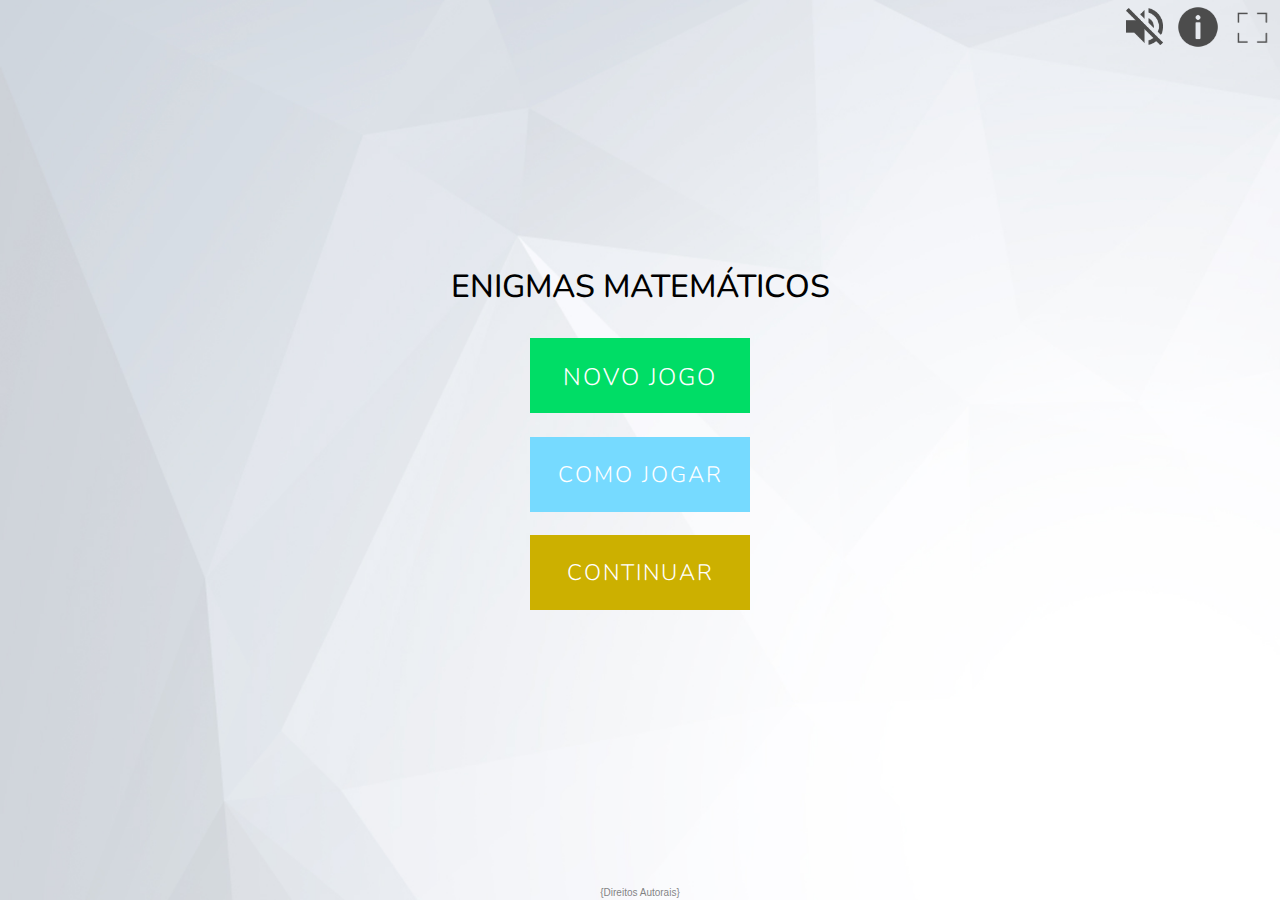
<file: index.html>
<!DOCTYPE html>
<html lang="pt-br">
<head>
    <meta name="viewport" content="width=device-width, user-scalable=no">
    <link rel="icon" href="imagens/the-sum-of2.png">
    <link rel="stylesheet" href="css/estilos.css">
    <link rel="stylesheet" href="css/tingle.min.css">
    <link rel="stylesheet" href="css/button.css">
    <link rel="stylesheet" href="css/modal.css">
    <link rel="stylesheet" href="css/bootstrap.css">
    <meta http-equiv="Content-Language" content="pt-br">
    <meta charset="utf-8">
    <title>Enigmas Matematicos</title>
</head>

<body id="teste">
   <audio id="music" src="audios/music.mp3" type="audio/mp3" autoplay="" loop></audio>
   <nav id="config">
       <img src="imagens/fullscreen.png" id="fullscreen" title='Tela Cheia' class="musIcon" onclick="toggleFullScreen()">
       <img src="imagens/Minimizar.png" id="minimizar" title="Minimizar" class="musIcon" onclick="toggleFullScreen()">
       <img id="inf" src="imagens/infoimg.png" alt="informações sobre o trabalho">
       <img id="activated" class="musIcon" src="imagens/musicon.png" alt="desativar a musica do site">
       <img id="disabled" class="musIcon" src="imagens/musicoff.png" alt="Ativar musica do site">
   </nav>

    <div class="menu">

        <h1 id="titulo">ENIGMAS MATEMÁTICOS</h1>

        <a id="b1" id="ButRes" href="#" class="bts">
            <span>Novo Jogo</span>
    </a>

        <a id="b2" href="#" id="ButRes" class="bts">
            <span>Como Jogar</span>
    </a>

    <a id="b3" href="#" class="bts" id="ButRes">
            <span>Continuar</span>
    </a>

    </div>

    <footer>{Direitos Autorais}</footer>
    <script src="JS/tingle.min.js" charset="utf-8"></script>
    <script src="JS/script.js" charset="utf-8"></script>
</body>

</html>
</file>
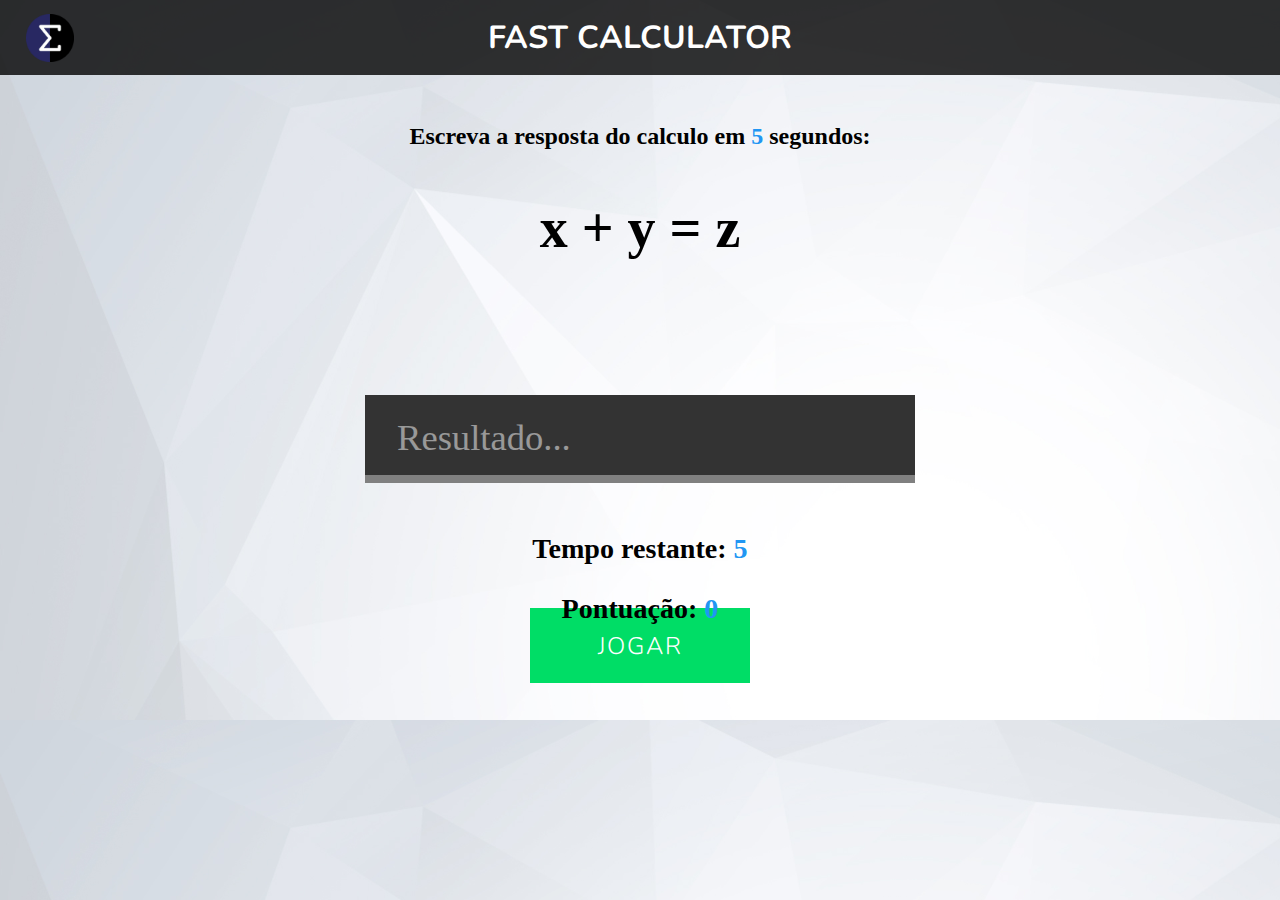
<file: FastCalculatorIndex.html>
<!DOCTYPE html>

<html lang="pt-br">

  <head>
    <meta charset="UTF-8">
    <meta name="viewport" content="width=device-width, user-scalable=no">
    <link rel="stylesheet" href="css/FastCalculatorMain.css">
    <link rel="icon" href="./imagens/the-sum-of2.png">
    <title>Fast Calculator</title>
  </head>

  <body>
    <a href="index.html"><img src="imagens/the-sum-of2.png" id="voltar"></a>
    <header id="cabecalho">
      <h1 id="title">FAST CALCULATOR</h1>
    </header>
    <div id="corpo">
    <h2 id="tutorial">Escreva a resposta do calculo em <span id="sgs">5</span> segundos:</h2>
    <h2 id="calculo_atual">x + y = z</h2>

    <div class="centered">
      <div class="group">
        <input type="number" id="name" required="required" autocomplete="off">
        <label for="name">Resultado...</label>
      <div class="bar" id="barra"></div>
    </div>
    <div id="contador">
    <h3 id="segs">Tempo restante: <span id="segundos_restantes">5</span></h3>
    <h3 id="pts">Pontuação: <span id="pontuacao_atual">0</span></h3>
  </div>
</div>
    <button id="ButRes" class="bts">Jogar</button>
  </div>
  <h3 id="num_questoes">1/10</h3>
<script src="JS/FastCalculatorScript.js"></script>
  </body>

</html>
</file>
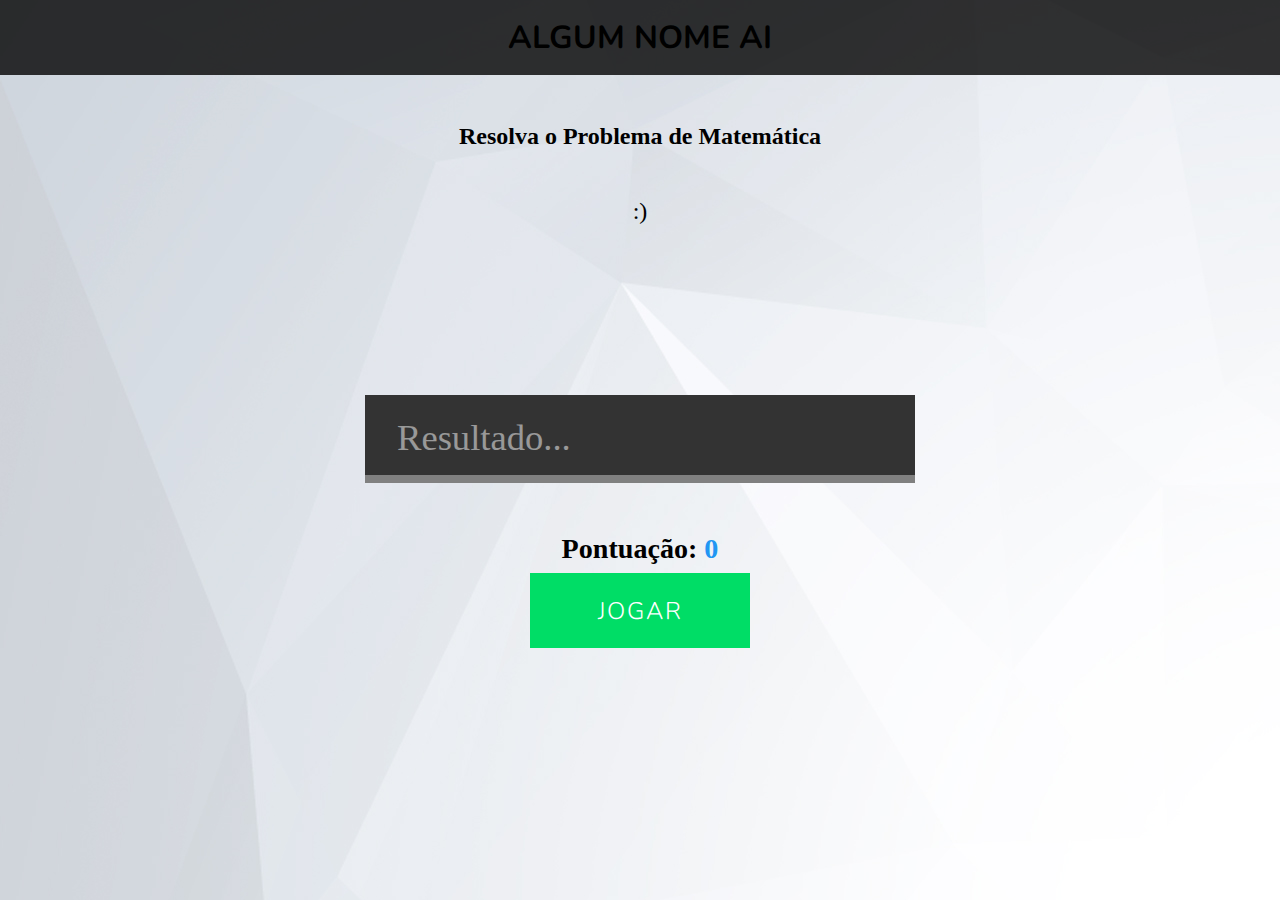
<file: QuizIndex.html>
<!DOCTYPE html>

<html lang="pt-br">

  <head>
    <meta charset="UTF-8">
    <meta name="viewport" content="width=device-width, user-scalable=no">
    <link rel="stylesheet" href="css/QuizMain.css">
    <link rel="icon" href="./imagens/the-sum-of2.png">
    <title>META - MiniGame</title>
  </head>

  <body>  
    <header id="cabecalho">
      <h1 id="title">ALGUM NOME AI</h1>
    </header>
    <div id="corpo">
    <h2 id="tutorial">Resolva o Problema de Matemática</h2>
    <p id="calculo_atual">:)</p>

    <div class="centered">
      <div class="group">
        <input type="number" id="name" required="required" autocomplete="off" disabled="disabled">
        <label for="name">Resultado...</label>
      <div class="bar" id="barra"></div>
    </div>
    <div id="contador">
    <h3 id="pts">Pontuação: <span id="pontuacao_atual">0</span></h3>
  </div>
</div>
    <button id="ButRes" class="bts">Jogar</button>
  </div>
  <h3 id="num_questoes">1/6</h3>
<script src="JS/QuizScript.js"></script>
  </body>

</html>
</file>
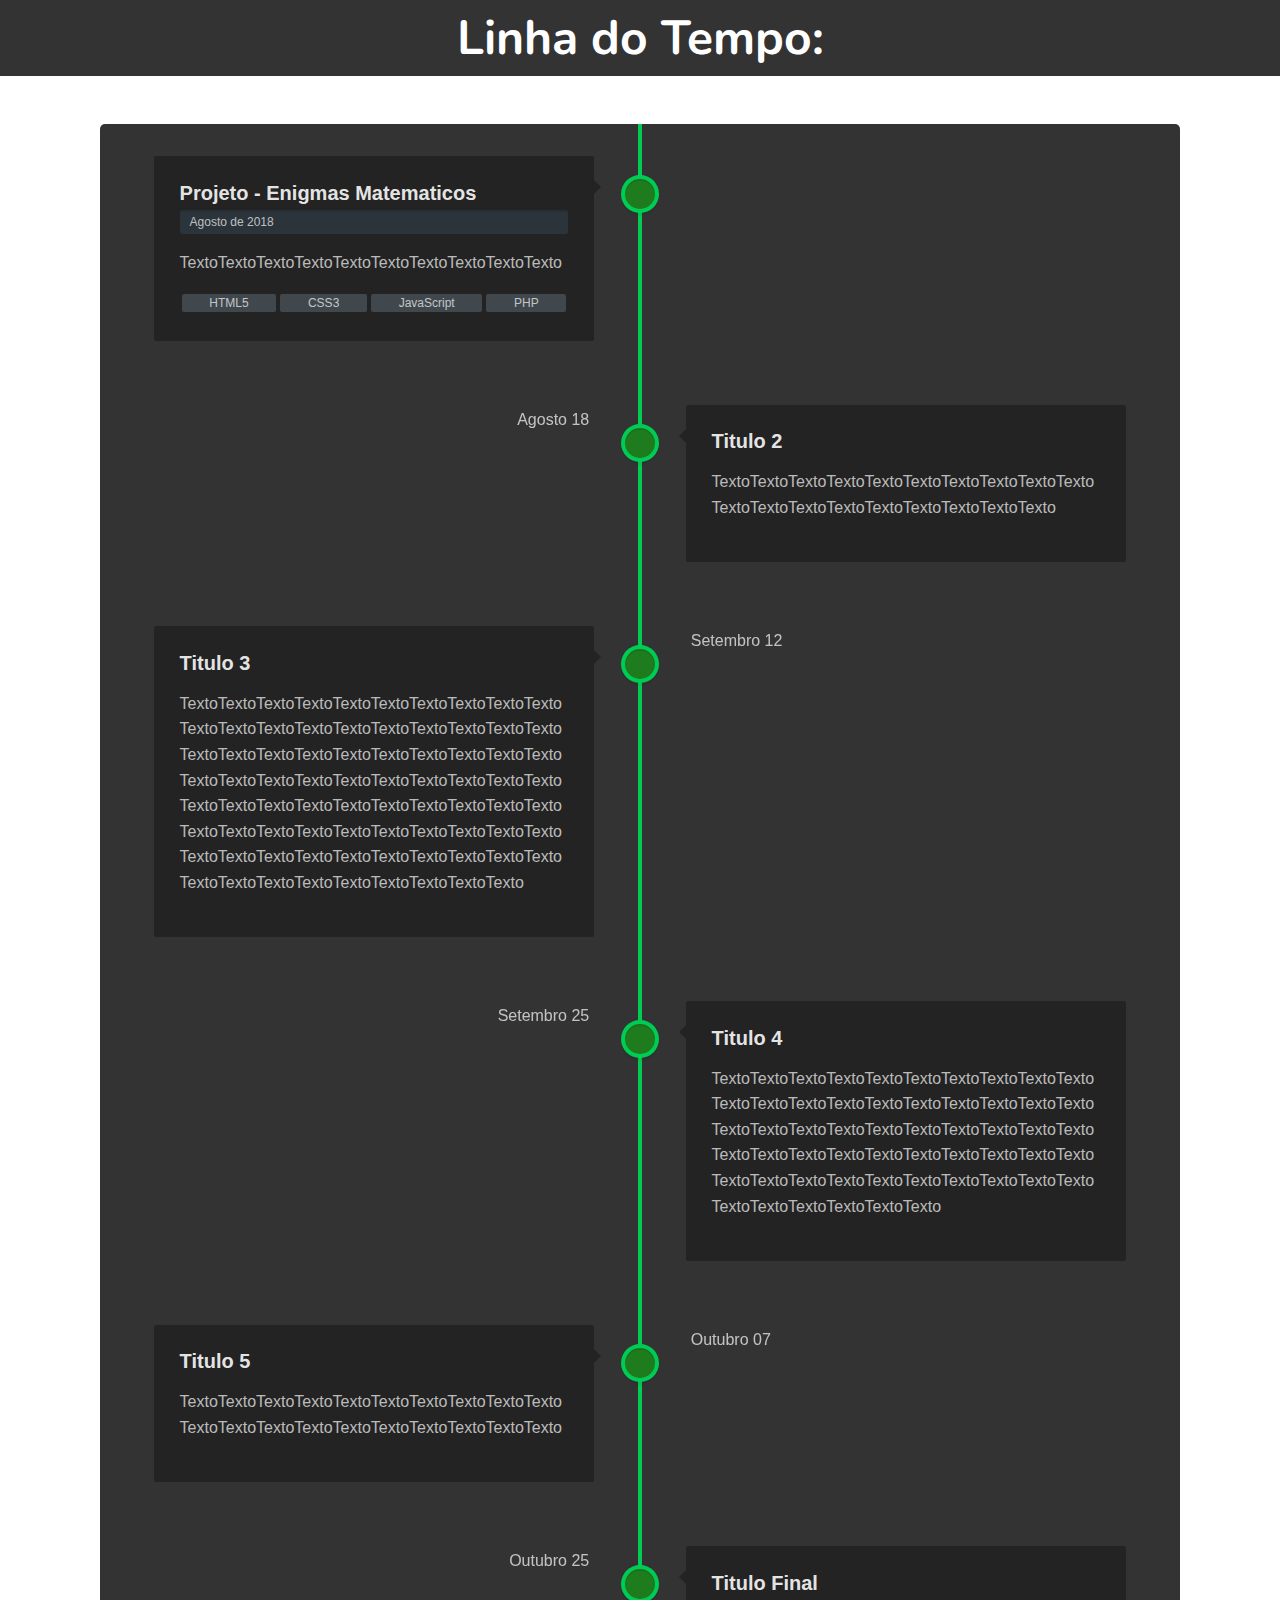
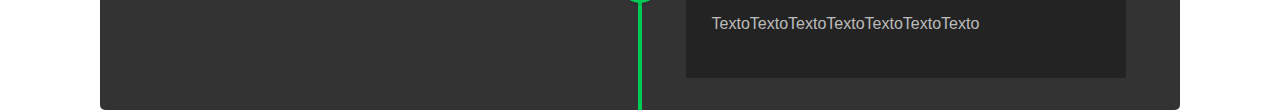
<file: TimeLineIndex.html>
<!DOCTYPE html>
<html>
<head>
	<meta name="viewport" content="width=device-width, user-scalable=no">
	<link rel="icon" href="imagens/the-sum-of2.png">
	<meta charset="utf-8">
	<link rel="stylesheet" type="text/css" href="css/TimeLineMain.css">
	<title>Linha do Tempo</title>
</head>
<body>
	<h1>Linha do Tempo:</h1>

	<section id="linhaTempo" class="container">
        <div class="bloco">
            <div class="cd-timeline-img cd-picture">
            </div>

            <div class="conteudo">
                <h2>Projeto - Enigmas Matematicos</h2>
        <div class="timeline-content-info">
          <span class="data">
            Agosto de 2018
          </span>
        </div>
                <p>TextoTextoTextoTextoTextoTextoTextoTextoTextoTexto</p>
        <ul class="lista">
        <li>HTML5</li>
        <li>CSS3</li>
        <li>JavaScript</li>
        <li>PHP</li>
        </ul>
            </div>
        </div>

        <div class="bloco">
            <div class="cd-timeline-img cd-movie">
            </div>

            <div class="conteudo">
                <h2>Titulo 2</h2>
                <p>TextoTextoTextoTextoTextoTextoTextoTextoTextoTexto<br>TextoTextoTextoTextoTextoTextoTextoTextoTexto</p>
                <span class="data2">Agosto 18</span>
            </div>
        </div>

        <div class="bloco">
            <div class="cd-timeline-img cd-picture">
            </div>

            <div class="conteudo">
                <h2>Titulo 3</h2>
                <p>TextoTextoTextoTextoTextoTextoTextoTextoTextoTexto<br>TextoTextoTextoTextoTextoTextoTextoTextoTextoTexto<br>TextoTextoTextoTextoTextoTextoTextoTextoTextoTexto<br>TextoTextoTextoTextoTextoTextoTextoTextoTextoTexto<br>TextoTextoTextoTextoTextoTextoTextoTextoTextoTexto<br>TextoTextoTextoTextoTextoTextoTextoTextoTextoTexto<br>TextoTextoTextoTextoTextoTextoTextoTextoTextoTexto<br>TextoTextoTextoTextoTextoTextoTextoTextoTexto</p>
                <span class="data2">Setembro 12</span>
            </div>
        </div>

        <div class="bloco">
            <div class="cd-timeline-img cd-location">
            </div>

            <div class="conteudo">
                <h2>Titulo 4</h2>
                <p>TextoTextoTextoTextoTextoTextoTextoTextoTextoTexto<br>TextoTextoTextoTextoTextoTextoTextoTextoTextoTexto<br>TextoTextoTextoTextoTextoTextoTextoTextoTextoTexto<br>TextoTextoTextoTextoTextoTextoTextoTextoTextoTexto<br>TextoTextoTextoTextoTextoTextoTextoTextoTextoTexto<br>TextoTextoTextoTextoTextoTexto</p>
                <span class="data2">Setembro 25</span>
            </div>
        </div>

        <div class="bloco">
            <div class="cd-timeline-img cd-location">
            </div>

            <div class="conteudo">
                <h2>Titulo 5</h2>
                <p>TextoTextoTextoTextoTextoTextoTextoTextoTextoTexto<br>TextoTextoTextoTextoTextoTextoTextoTextoTextoTexto</p>
                <span class="data2">Outubro 07</span>
            </div>
        </div>

        <div class="bloco">
            <div class="cd-timeline-img cd-movie">
            </div>

            <div class="conteudo">
                <h2>Titulo Final</h2>
                <p>TextoTextoTextoTextoTextoTextoTexto</p>
                <span class="data2">Outubro 25</span>
            </div>
        </div>
    </section>
</body>
</html>
</file>
<file: css/estilos.css>
#modal-open {
  display: block;
}
#modal-close {
  display: none;
}
.abrirCreditos {
  width: 6%;
  display: inline-block;
}

.girar{
    position: relative;
    animation: girar .5s ease-in-out 0s;
    animation-fill-mode: forwards;
}
.fade {
  position: relative;
  animation: fadeIn .9s ease-in-out 0s;
}

#borda {
  border-top: 1px solid #e9ecef;
}
#descricao {
  margin-left: 4.8em;
  display: none;
}
@keyframes girar {
  from {
  	transform: rotate(0deg);
  	 }
  to {
  	transform: rotate(90deg);
  }
}
@keyframes fadeIn {
  0% {
    opacity: 0.0;
  }
  100% {
    opacity: 1.0;
  }
}

@keyframes fadeOut {
  0% {
    background:rgba(0,0,0,.7);
  }
  100% {
    background:rgba(0,0,0,.0);
  }
}
</file>
<file: css/button.css>
@import url(https://fonts.googleapis.com/css?family=Nunito:300);

body {
    font-family: "Nunito", sans-serif;
    font-size: 24px;
    margin: 0;
    height: 100%;
    background-image: url(../imagens/fundo.jpg);
    background-size: cover;
    background-repeat: no-repeat;
    overflow-y: hidden;
    overflow-x: hidden;
    font-weight: bold;
    color: white;
    user-select: none;
    -webkit-user-select: none;
    -ms-user-select: none;
    -moz-user-select: none;
    display: flex;
    flex-direction: column;
    justify-content: center;
    align-items: center;
}
#b1 {
    margin-top: 1em;
}
.bts {
    display: block;
    text-transform: uppercase;
    letter-spacing: 2px;
    text-align: center;
    color: #0C5;

    font-size: 24px;
    font-family: "Nunito", sans-serif;
    font-weight: 300;

    margin: 1em auto;

    top: 0;
    right: 0;
    bottom: 0;
    left: 0;

    padding: 20px 0;
    width: 220px;
    height: 75px;

    background: #0D6;
    border: 1px solid #0D6;
    color: #FFF;
    overflow: hidden;

    transition: all 0.5s;
    margin-top: 0%;
    display: block;
}

.bts:hover,
.bts:active {
    text-decoration: none;
    color: #0C5;
    border-color: #0C5;
    background: #FFF;
}

.bts span {
    display: inline-block;
    position: relative;
    padding-right: 0;

    transition: padding-right 0.5s;
}

.bts span:after {
    content: ' ';
    position: absolute;
    top: 0;
    right: -18px;
    opacity: 0;
    width: 10px;
    height: 10px;
    margin-top: -10px;

    background: rgba(0, 0, 0, 0);
    border: 3px solid #FFF;
    border-top: none;
    border-right: none;

    transition: opacity 0.5s, top 0.5s, right 0.5s;
    transform: rotate(-45deg);
}

.bts:hover span,
.bts:active span {
    padding-right: 30px;
}

.bts:hover span:after,
.bts:active span:after {
    transition: opacity 0.5s, top 0.5s, right 0.5s;
    opacity: 1;
    border-color: #0C5;
    right: 0;
    top: 50%;
}

h1{
    text-align: center;
    color: black;
    font-family: "Nunito", sans-serif;
}

#b2 {
    display: block;
    margin-top: 0%;
    background: #76daff;
    border: 1px solid #76daff;
    font-size: 140%;
}

#b2:hover,
#b2:active {
    text-decoration: none;
    color: #76daff;
    border-color: #76daff;
    background: #FFF;
}

#b2:hover span:after,
#b2:active span:after {
    transition: opacity 0.5s, top 0.5s, right 0.5s;
    opacity: 1;
    border-color: #76daff;
    right: 0;
    top: 50%;
}

footer {
    text-align: center;
    position: absolute;
    width: 99vw;
    bottom: 0;
    opacity: 0.55;
    font-size: 10px;
    color: #202121;
}

#b3 {
    display: block;
    margin-top: 0%;
    background: #ccb000;
    border: 1px solid #ccb000;
    font-size: 140%;
}

#b3:hover,
#b3:active {
    text-decoration: none;
    color: #ccb000;
    border-color: #ccb000;
    background: #FFF;
}

#b3:hover span:after,
#b3:active span:after {
    transition: opacity 0.5s, top 0.5s, right 0.5s;
    opacity: 1;
    border-color: #ccb000;
    right: 0;
    top: 50%;
}

body,
html {
    min-height: 100%;
}

.menu {
    height: 100vh;
    transition: 1s linear;
    display: flex;
    flex-direction: column;
    justify-content: center;
    align-items: center;
}

#titulo {
    transition: 1s linear;
    color: black;
    text-align: center;
    font-size: 2em;

}

#config {
    float: right;
    width: 100%;
    position: absolute;
    top: 0;
    justify-content: flex-end;
}

#inf{
    height: 5vh;
    float: right;
    padding: 0.1em;
    cursor: pointer;
    transition: all .3s ease-in-out;
    margin: 0.3em;
}

#inf:hover {
    border-radius: 50%;
    top: 1px;
    box-shadow: 0 2px 2px #777;
}

.modal{
    transition: 1s linear;
}

.musIcon{
    height: 5vh;
    float: right;
    padding: 0.2em;
    cursor: pointer;
    transition: all .3s ease-in-out;
    margin: 0.3em;
}

.musIcon:hover {
    border-radius: 50%;
    top: 1px;
    box-shadow: 0 2px 2px #777;
}

#modall{
    transition: all .3s ease-in-out;
}

#activated{
    display: none;
}

.tingle-modal__close{
    display: none;
}

#minimizar{
    display: none;
}
</file>
<file: css/modal.css>
#credits{
    text-align: center;
    transition: 2s linear;
}
#credits h2{
    font-family: 'Nunito';
    color: black;
    transition: 2s linear;
}
#credits h4{
    margin-top: 0.1em;
}
header {
    background-color: #f5f5f5;
    padding: 1vh;
    text-align: center;
    font-size: 4vh;
    color: white;
}
#modalBody{
    text-align: center;
    padding: 0.5em;
    background-color: white;
}
/* botão do modal*/
.btz {
    display: block;
    letter-spacing: 2px;
    text-align: center;
    color: #0C5;

    font-size: 1.2em;
    font-family: "Nunito", sans-serif;
    font-weight: 300;

    top: 0;
    right: 0;
    bottom: 0;
    left: 0;

    padding: 10px 0;
    width: 220px;
    height: 3%;

    background: #0D6;
    border: 1px solid #0D6;
    color: #FFF;
    overflow: hidden;

    transition: all 0.5s;
    margin-top: 0%;
    display: block;
}

.btz:hover,
.btz:active {
    text-decoration: none;
    color: #0C5;
    border-color: #0C5;
    background: #FFF;
}

.btz span {
    display: inline-block;
    position: relative;
    padding-right: 0;

    transition: padding-right 0.5s;
}


.btz span:after {
    content: '';
    position: absolute;
    top: 0;
    right: -18px;
    opacity: 0;
    width: 10px;
    height: 10px;
    margin-top: -10px;

    background: rgba(0, 0, 0, 0);
    border: 3px solid #FFF;
    border-top: none;
    border-right: none;

    transition: opacity 0.5s, top 0.5s, right 0.5s;
    transform: rotate(-45deg);
}

.btz:hover span,
.btz:active span {
    padding-right: 30px;
}

.btz:hover span:after,
.btz:active span:after {
    transition: opacity 0.5s, top 0.5s, right 0.5s;
    opacity: 1;
    border-color: #0C5;
    right: 0;
    top: 50%;
}
</file>
<file: css/FastCalculatorMain.css>
@import url(https://fonts.googleapis.com/css?family=Nunito:300);

body {
	margin: 0px;
	display: block;
	background-image: url(../imagens/fundo.jpg);
  background-size: cover;
}
#cabecalho {
	text-align: center;
	font-family: 'Nunito', sans-serif;
  background-color: rgba(0,0,0,0.8);
}
#cabecalho h1 {
  color: white;
}
.centered {
  width: 34.375rem;
  height: 6.875rem;
  margin: auto;
  position: absolute;
  top: 0;
  bottom: 0;
  left: 0;
  right: 0;
}

.group {
  width: 100%;
  height: 6.875rem;
  overflow: hidden;
  position: relative;
}

label {
  position: absolute;
  top: 1.3rem;
  left: 2rem;
  color: rgba(255, 255, 255, 0.5);
  font: 400 2.2875rem Roboto;
  cursor: text;
  transition: .25s ease;
}

input {
  display: block;
  width: 100%;
  padding-top: 2.2875rem;
  border: none;
  border-radius: 0;
  color: white;
  background: #333;
  font-size: 2.2875rem;
  transition: .3s ease;
}
input:valid ~ label {
  top: 0;
  font: 700 1.375rem Roboto;
  color: rgba(255, 255, 255, 0.5);
}
input:focus {
  outline: none;
}
input:focus ~ label {
  top: 0;
  font: 700 1.375rem Roboto;
  color: #2196f3;
}
input:focus ~ .bar:before {
  transform: translateX(0);
}
input:-webkit-autofill {
  -webkit-box-shadow: 0 0 0px 62.5rem #333 inset;
  -webkit-text-fill-color: white !important;
}

.bar {
  background: gray;
  content: '';
  width: 55rem;
  height: 0.5rem;
  transition: .3s ease;
  position: relative;
}
.bar:before {
  content: '';
  position: absolute;
  width: 55rem;
  height: 0.5rem;
  background: #2196f3;
  transform: translateX(-100%);
}

::selection {
  background: rgba(33, 150, 243, 0.3);
}
#name {
	padding-left: 2.5rem;
}
#tutorial {
  text-align: center;
  padding-top: 2em;
  margin: 0;
}
#sgs {
  color: #2196f3;
}
#calculo_atual {
  text-align: center;
  font-size: 3.5em;
}
#contador {
  text-align: center;
  font-size: 1.5em;
}
#segundos_restantes, #pontuacao_atual {
  color: #2196f3;
}
#title {
  margin: 0;
  padding-top: 0.5em;
  padding-bottom: 0.5em;
}
#num_questoes {
  display: none;
  text-align: center;
  font-size: 2.5em;
  margin-top: 22rem;
  color: #2196f3;
}

.bts {
    display: block;
    text-transform: uppercase;
    letter-spacing: 2px;
    text-align: center;
    color: #0C5;

    font-size: 24px;
    font-family: "Nunito", sans-serif;
    font-weight: 300;

    margin: 1em auto;
    margin-top: 14.5em;

    top: 0;
    right: 0;
    bottom: 0;
    left: 0;

    padding: 20px 0;
    width: 220px;
    height: 75px;

    background: #0D6;
    border: 1px solid #0D6;
    color: #FFF;
    overflow: hidden;

    transition: all 0.5s;
}

.bts:hover,
.bts:active {
    text-decoration: none;
    color: #0C5;
    border-color: #0C5;
    background: #FFF;
}

.bts span {
    display: inline-block;
    position: relative;
    padding-right: 0;

    transition: padding-right 0.5s;
}

.bts span:after {
    content: ' ';
    position: absolute;
    top: 0;
    right: -18px;
    opacity: 0;
    width: 10px;
    height: 10px;
    margin-top: -10px;

    background: rgba(0, 0, 0, 0);
    border: 3px solid #FFF;
    border-top: none;
    border-right: none;

    transition: opacity 0.5s, top 0.5s, right 0.5s;
    transform: rotate(-45deg);
}

.bts:hover span,
.bts:active span {
    padding-right: 30px;
}

.bts:hover span:after,
.bts:active span:after {
    transition: opacity 0.5s, top 0.5s, right 0.5s;
    opacity: 1;
    border-color: #0C5;
    right: 0;
    top: 50%;
}
#voltar {
  width: 3em;
  position: absolute;
  top: 1.5%;
  left: 2%;
}
</file>
<file: css/QuizMain.css>
@import url(https://fonts.googleapis.com/css?family=Nunito:300);

body {
	margin: 0px;
	display: block;
	background-image: url(../imagens/fundo.jpg);
}
#cabecalho {
	text-align: center;
	font-family: 'Nunito', sans-serif;
  background-color: rgba(0,0,0,0.8);
}
.centered {
  width: 34.375rem;
  height: 6.875rem;
  margin: auto;
  position: absolute;
  top: 0;
  bottom: 0;
  left: 0;
  right: 0;
}

.group {
  width: 100%;
  height: 6.875rem;
  overflow: hidden;
  position: relative;
}

label {
  position: absolute;
  top: 1.3rem;
  left: 2rem;
  color: rgba(255, 255, 255, 0.5);
  font: 400 2.2875rem Roboto;
  cursor: text;
  transition: .25s ease;
}

input {
  display: block;
  width: 100%;
  padding-top: 2.2875rem;
  border: none;
  border-radius: 0;
  color: white;
  background: #333;
  font-size: 2.2875rem;
  transition: .3s ease;
}
input:valid ~ label {
  top: 0;
  font: 700 1.375rem Roboto;
  color: rgba(255, 255, 255, 0.5);
}
input:focus {
  outline: none;
}
input:focus ~ label {
  top: 0;
  font: 700 1.375rem Roboto;
  color: #2196f3;
}
input:focus ~ .bar:before {
  transform: translateX(0);
}
input:-webkit-autofill {
  -webkit-box-shadow: 0 0 0px 62.5rem #333 inset;
  -webkit-text-fill-color: white !important;
}

.bar {
  background: gray;
  content: '';
  width: 55rem;
  height: 0.5rem;
  transition: .3s ease;
  position: relative;
}
.bar:before {
  content: '';
  position: absolute;
  width: 55rem;
  height: 0.5rem;
  background: #2196f3;
  transform: translateX(-100%);
}

::selection {
  background: rgba(33, 150, 243, 0.3);
}
#name {
	padding-left: 2.5rem;
}
#tutorial {
  text-align: center;
  padding-top: 2em;
  padding-bottom: 1em;
  margin: 0;
}
#sgs {
  color: #2196f3;
}
#calculo_atual {
  text-align: center;
  font-size: 1.5em;
}
#contador {
  text-align: center;
  font-size: 1.5em;
}
#segundos_restantes, #pontuacao_atual {
  color: #2196f3;
}
#title {
  margin: 0;
  padding-top: 0.5em;
  padding-bottom: 0.5em;
}
#num_questoes {
  display: none;
  text-align: center;
  font-size: 2.5em;
  margin-top: 22rem;
  color: #2196f3;
}

.bts {
    display: block;
    text-transform: uppercase;
    letter-spacing: 2px;
    text-align: center;
    color: #0C5;

    font-size: 24px;
    font-family: "Nunito", sans-serif;
    font-weight: 300;

    margin: 1em auto;
    margin-top: 14.5em;

    top: 0;
    right: 0;
    bottom: 0;
    left: 0;

    padding: 20px 0;
    width: 220px;
    height: 75px;

    background: #0D6;
    border: 1px solid #0D6;
    color: #FFF;
    overflow: hidden;

    transition: all 0.5s;
}

.bts:hover,
.bts:active {
    text-decoration: none;
    color: #0C5;
    border-color: #0C5;
    background: #FFF;
}

.bts span {
    display: inline-block;
    position: relative;
    padding-right: 0;

    transition: padding-right 0.5s;
}

.bts span:after {
    content: ' ';
    position: absolute;
    top: 0;
    right: -18px;
    opacity: 0;
    width: 10px;
    height: 10px;
    margin-top: -10px;

    background: rgba(0, 0, 0, 0);
    border: 3px solid #FFF;
    border-top: none;
    border-right: none;

    transition: opacity 0.5s, top 0.5s, right 0.5s;
    transform: rotate(-45deg);
}

.bts:hover span,
.bts:active span {
    padding-right: 30px;
}

.bts:hover span:after,
.bts:active span:after {
    transition: opacity 0.5s, top 0.5s, right 0.5s;
    opacity: 1;
    border-color: #0C5;
    right: 0;
    top: 50%;
}
</file>
<file: css/TimeLineMain.css>
@import url(https://fonts.googleapis.com/css?family=Nunito:200);
html, body {
    background-color: white;
    height: 100%;
    font-family: 'Open Sans', sans-serif;
    box-sizing: border-box;
}
h1 {
  text-align: center;
  font-family: Nunito;
  font-size: 3em;
  background-color: rgba(0,0,0,0.8);
  padding: 5px;
  margin: 0;
  color: white;
}
body {
  margin: 0;
}
.container {
  width: 90%;
  max-width: 1080px;
  margin: 0 auto;
  background: rgba(0,0,0,0.8);
  padding: 0 10%;
  border-radius: 5px;
}
.container::after {
  content: '';
  display: table;
  clear: both;
}

#linhaTempo {
  position: relative;
  padding: 2em 0;
  margin-top: 2em;
  margin-bottom: 2em;
}
#linhaTempo::before {
  content: '';
  position: absolute;
  top: 0;
  left: 25px;
  height: 100%;
  width: 4px;
  background: #0C5;
}
@media only screen and (min-width: 1170px) {
  #linhaTempo {
    margin-top: 3em;
    margin-bottom: 3em;
  }
  #linhaTempo::before {
    left: 50%;
    margin-left: -2px;
  }
}

.bloco {
  position: relative;
  margin: 2em 0;
}
.bloco:after {
  content: "";
  display: table;
  clear: both;
}
.bloco:first-child {
  margin-top: 0;
}
.bloco:last-child {
  margin-bottom: 0;
}
@media only screen and (min-width: 1170px) {
  .bloco {
    margin: 4em 0;
  }
  .bloco:first-child {
    margin-top: 0;
  }
  .bloco:last-child {
    margin-bottom: 0;
  }
}

.cd-timeline-img {
  position: absolute;
  top: 8px;
  left: 12px;
  width: 30px;
  height: 30px;
  border-radius: 50%;
  box-shadow: 0 0 0 4px #0C5, inset 0 2px 0 rgba(0, 0, 0, 0.08), 0 3px 0 4px rgba(0, 0, 0, 0.05);
}
.cd-timeline-img {
  background: #1e7b1e;
}
@media only screen and (min-width: 1170px) {
  .cd-timeline-img {
    width: 30px;
    height: 30px;
    left: 50%;
    margin-left: -15px;
    margin-top: 15px;
    /* Force Hardware Acceleration in WebKit */
    -webkit-transform: translateZ(0);
    -webkit-backface-visibility: hidden;
  }
}

.conteudo {
  position: relative;
  margin-left: 60px;
  margin-right: 30px;
  background: rgba(0,0,0,0.3);
  border-radius: 2px;
  padding: 1em;
  .timeline-content-info {
    background: #2B343A;
    padding: 5px 10px;
    color: rgba(255,255,255,0.7);
    font-size: 12px;
    box-shadow:  inset 0 2px 0 rgba(0, 0, 0, 0.08);
    border-radius: 2px;
    i {
      margin-right: 5px;
    }
    .timeline-content-info-title, .data {  
      width: calc(50% - 2px);
      display: inline-block;
    }
    @media (max-width: 500px) {
      .timeline-content-info-title, .data {  
        display: block;
        width:100%;
      } 
    }
  }
  .lista {
    font-size: 12px;
    padding:0;
    margin-bottom: 0;
    display:flex;
    flex-wrap: wrap;
    justify-content: center;
    li {
      background: #40484D;
      border-radius: 2px;
      display: inline-block;
      padding: 2px 10px;
      color: rgba(255,255,255,0.7);
      margin: 3px 2px;
      text-align: center;
      flex-grow: 1;
    }
  }
}
.conteudo:after {
  content: "";
  display: table;
  clear: both;
}
.conteudo h2 {
  color: rgba(255,255,255,.9);
  margin-top:0;
  margin-bottom: 5px;
}
.conteudo p, .conteudo .data2 {
  color: rgba(255,255,255,.7);
  font-size: 13px;
  font-size: 0.8125rem;
}
.conteudo .data2 {
  display: inline-block;
}
.conteudo p {
  margin: 1em 0;
  line-height: 1.6;
}

.conteudo::before {
  content: '';
  position: absolute;
  top: 16px;
  right: 100%;
  height: 0;
  width: 0;
  border: 7px solid transparent;
  border-right: 7px solid rgba(0,0,0,0.3);
}

@media only screen and (min-width: 768px) {
  .conteudo h2 {
    font-size: 20px;
    font-size: 1.25rem;
  }
  .conteudo p {
    font-size: 16px;
    font-size: 1rem;
  }
  .conteudo .cd-read-more, .conteudo .data2 {
    font-size: 14px;
    font-size: 0.875rem;
  }
}
@media only screen and (min-width: 1170px) {
  .conteudo {
    color: white;
    margin-left: 0;
    padding: 1.6em;
    width: 36%;
    margin: 0 5%
  }
  .conteudo::before {
    top: 24px;
    left: 100%;
    border-color: transparent;
    border-left-color: rgba(0,0,0,0.3);
  }
  .conteudo .data2 {
    position: absolute;
    width: 100%;
    left: 122%;
    top: 6px;
    font-size: 16px;
    font-size: 1rem;
  }
  .bloco:nth-child(even) .conteudo {
    float: right;
  }
  .bloco:nth-child(even) .conteudo::before {
    top: 24px;
    left: auto;
    right: 100%;
    border-color: transparent;
    border-right-color: rgba(0,0,0,0.3);
  }
  .bloco:nth-child(even) .conteudo .cd-read-more {
    float: right;
  }
  .bloco:nth-child(even) .conteudo .data2 {
    left: auto;
    right: 122%;
    text-align: right;
  }
</file>
<file: css/tingle.min.css>
.tingle-modal * {
    box-sizing: border-box
}

.tingle-modal {
    position: fixed;
    top: 0;
    right: 0;
    bottom: 0;
    left: 0;
    z-index: 1000;
    display: -webkit-box;
    display: -ms-flexbox;
    display: flex;
    visibility: hidden;
    -webkit-box-orient: vertical;
    -webkit-box-direction: normal;
    -ms-flex-direction: column;
    flex-direction: column;
    -webkit-box-align: center;
    -ms-flex-align: center;
    align-items: center;
    overflow: hidden;
    -webkit-overflow-scrolling: touch;
    background: rgba(0, 0, 0, .8);
    opacity: 0;
    cursor: pointer;
    -webkit-transition: -webkit-transform .2s ease;
    transition: -webkit-transform .2s ease;
    transition: transform .2s ease;
    transition: transform .2s ease, -webkit-transform .2s ease
}

.tingle-modal--noClose .tingle-modal__close,
.tingle-modal__closeLabel {
    display: none
}

.tingle-modal--confirm .tingle-modal-box {
    text-align: center
}

.tingle-modal--noOverlayClose {
    cursor: default
}

.tingle-modal__close {
    position: fixed;
    top: 10px;
    right: 28px;
    z-index: 1000;
    padding: 0;
    width: 5rem;
    height: 5rem;
    border: none;
    background-color: transparent;
    color: #f0f0f0;
    font-size: 6rem;
    font-family: monospace;
    line-height: 1;
    cursor: pointer;
    -webkit-transition: color .3s ease;
    transition: color .3s ease
}

.tingle-modal__close:hover {
    color: #fff
}

.tingle-modal-box {
    position: relative;
    -ms-flex-negative: 0;
    flex-shrink: 0;
    margin-top: auto;
    margin-bottom: auto;
    width: 60%;
    border-radius: 4px;
    background: #fff;
    opacity: 1;
    cursor: auto;
    -webkit-transition: -webkit-transform .3s cubic-bezier(.175, .885, .32, 1.275);
    transition: -webkit-transform .3s cubic-bezier(.175, .885, .32, 1.275);
    transition: transform .3s cubic-bezier(.175, .885, .32, 1.275);
    transition: transform .3s cubic-bezier(.175, .885, .32, 1.275), -webkit-transform .3s cubic-bezier(.175, .885, .32, 1.275);
    -webkit-transform: scale(.8);
    -ms-transform: scale(.8);
    transform: scale(.8)
}

.tingle-modal-box__content {
    padding: 0.3rem;
    background-color: #f5f5f5;    
}

.tingle-modal-box__footer {
    padding: 0.7rem 2rem;
    width: auto;
    border-bottom-right-radius: 4px;
    border-bottom-left-radius: 4px;
    background-color: #f5f5f5;
    cursor: auto
}

.tingle-modal-box__footer::after {
    display: table;
    clear: both;
    content: ""
}

.tingle-modal-box__footer--sticky {
    position: fixed;
    bottom: -200px;
    z-index: 10001;
    opacity: 1;
    -webkit-transition: bottom .3s ease-in-out .3s;
    transition: bottom .3s ease-in-out .3s
}

.tingle-enabled {
    position: fixed;
    overflow: hidden;
    left: 0;
    right: 0
}

.tingle-modal--visible .tingle-modal-box__footer {
    bottom: 0
}

.tingle-enabled .tingle-content-wrapper {
    -webkit-filter: blur(8px);
    filter: blur(8px)
}

.tingle-modal--visible {
    visibility: visible;
    opacity: 1
}

.tingle-modal--visible .tingle-modal-box {
    -webkit-transform: scale(1);
    -ms-transform: scale(1);
    transform: scale(1)
}

.tingle-modal--overflow {
    overflow-y: scroll;
    padding-top: 8vh
}

.tingle-btn {
    display: inline-block;
    margin: 0 .5rem;
    padding: 1rem 2rem;
    border: none;
    background-color: grey;
    box-shadow: none;
    color: #fff;
    vertical-align: middle;
    text-decoration: none;
    font-size: inherit;
    font-family: inherit;
    line-height: normal;
    cursor: pointer;
    -webkit-transition: background-color .4s ease;
    transition: background-color .4s ease
}

.tingle-btn--primary {
    background-color: #0c5
}

.tingle-btn--danger {
    background-color: #e74c3c
}

.tingle-btn--default {
    background-color: #34495e
}

.tingle-btn--pull-left {
    float: left
}

.tingle-btn--pull-right {
    float: right
}

@media (max-width :540px) {
    .tingle-modal {
        top: 0;
        display: block;
        padding-top: 60px;
        width: 100%
    }
    .tingle-modal-box {
        width: auto;
        border-radius: 0
    }
    .tingle-modal-box__content {
        overflow-y: scroll
    }
    .tingle-modal--noClose {
        top: 0
    }
    .tingle-modal--noOverlayClose {
        padding-top: 0
    }
    .tingle-modal-box__footer .tingle-btn {
        display: block;
        float: none;
        margin-bottom: 1rem;
        width: 100%
    }
    .tingle-modal__close {
        top: 0;
        right: 0;
        left: 0;
        display: block;
        width: 100%;
        height: 60px;
        border: none;
        background-color: #2c3e50;
        box-shadow: none;
        color: #fff;
        line-height: 55px
    }
    .tingle-modal__closeLabel {
        display: inline-block;
        vertical-align: middle;
        font-size: 1.5rem;
        font-family: -apple-system, BlinkMacSystemFont, "Segoe UI", Roboto, Oxygen, Ubuntu, Cantarell, "Fira Sans", "Droid Sans", "Helvetica Neue", sans-serif
    }
    .tingle-modal__closeIcon {
        display: inline-block;
        margin-right: .5rem;
        vertical-align: middle;
        font-size: 4rem
    }
}

@supports ((-webkit-backdrop-filter:blur(12px)) or (backdrop-filter:blur(12px))) {
    .tingle-modal {
        -webkit-backdrop-filter: blur(20px);
        backdrop-filter: blur(20px)
    }
    @media (max-width :540px) {
        .tingle-modal {
            -webkit-backdrop-filter: blur(8px);
            backdrop-filter: blur(8px)
        }
    }
    .tingle-enabled .tingle-content-wrapper {
        -webkit-filter: none;
        filter: none
    }
}
</file>
